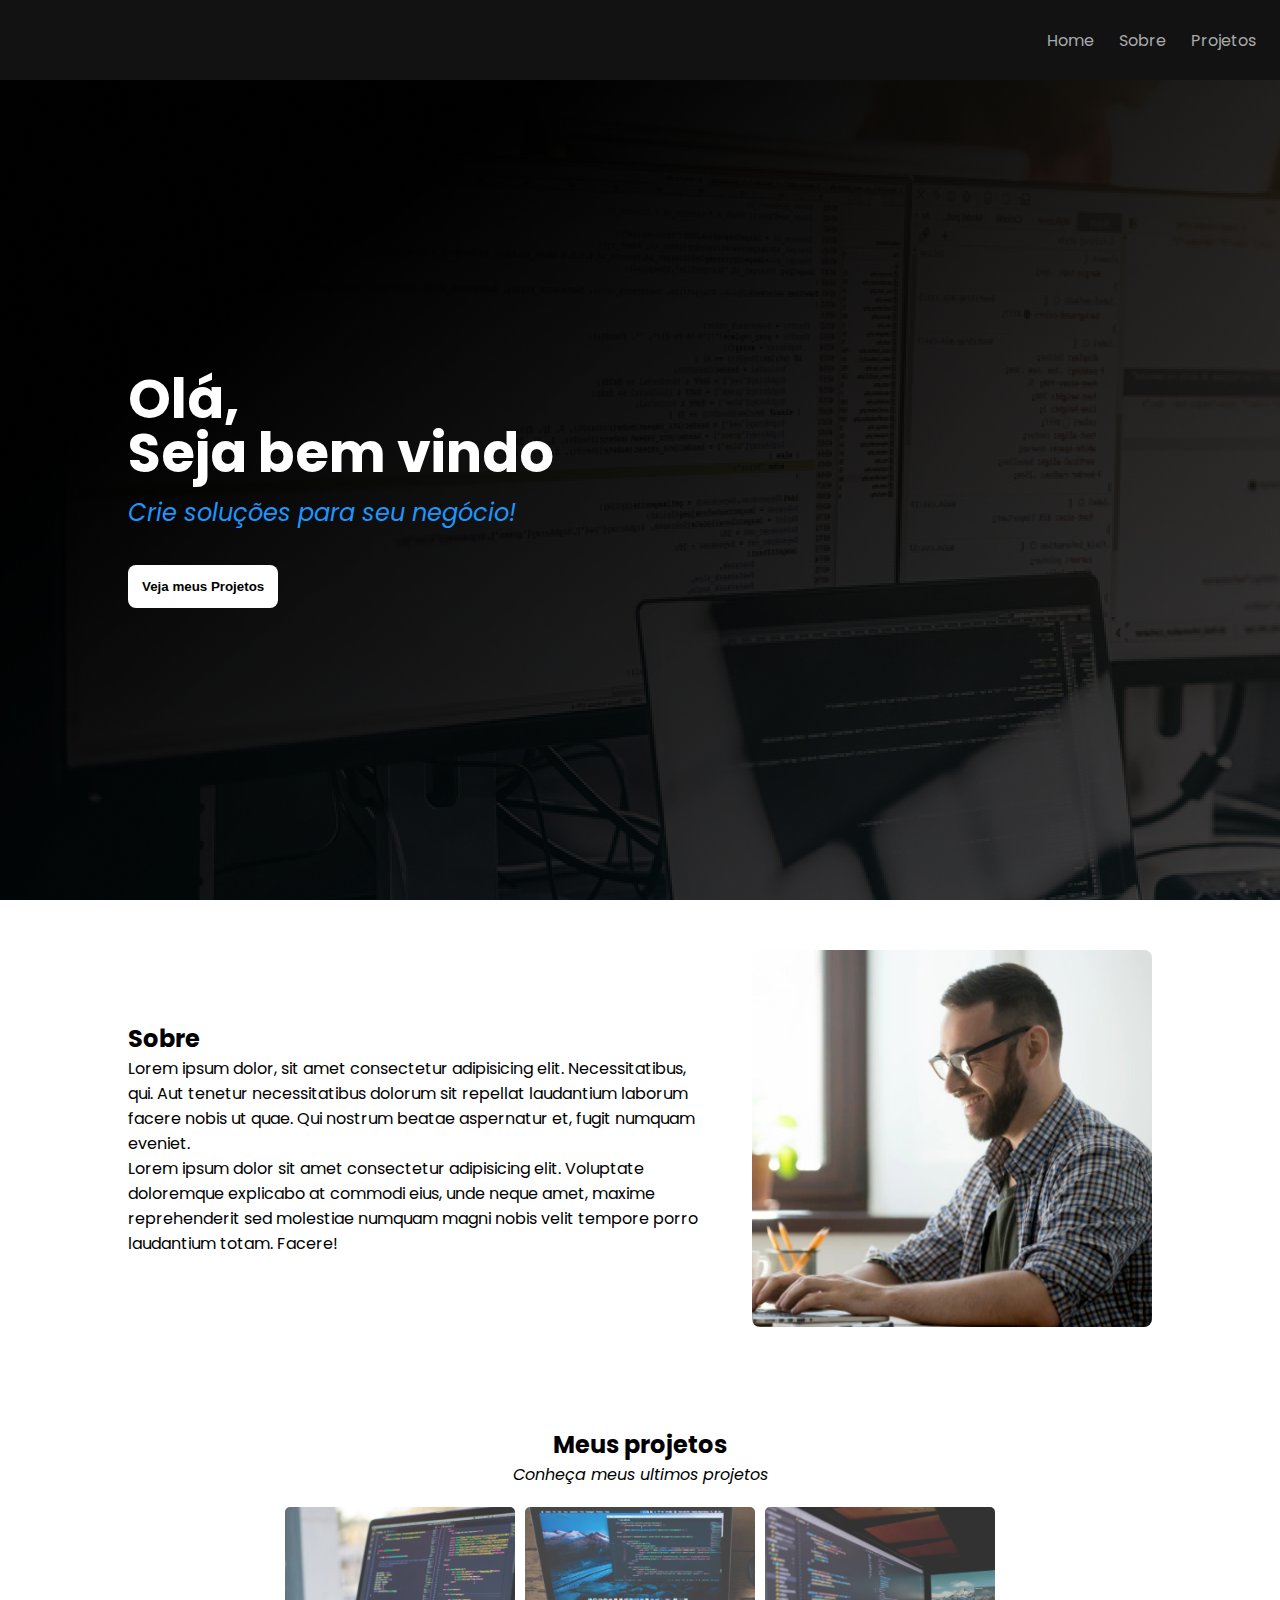
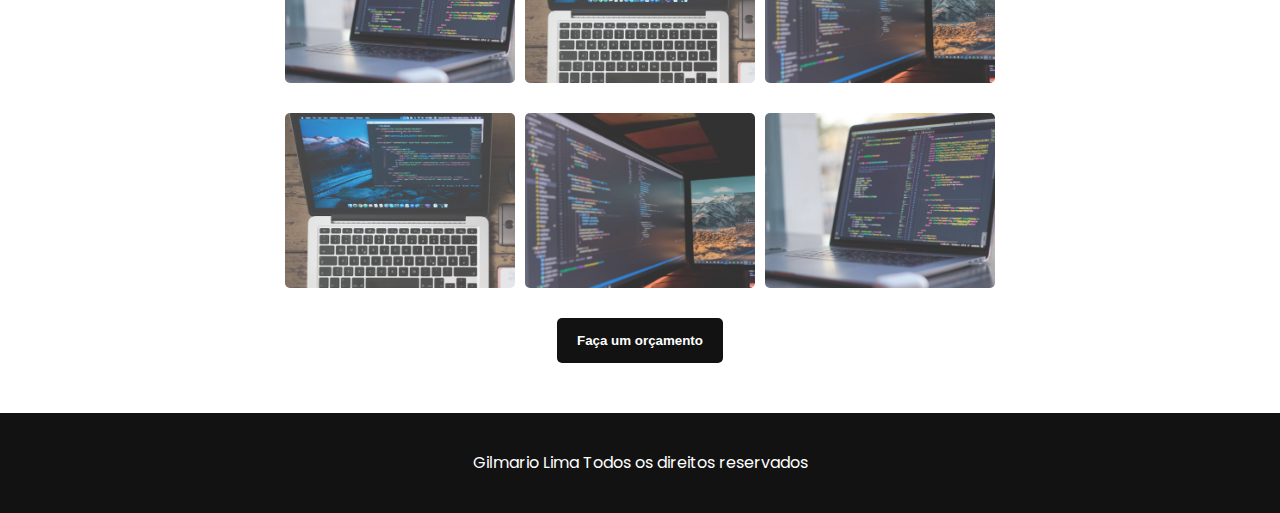
<file: index.html>
<!DOCTYPE html>
<html lang="pt-br">
<head>
    <meta charset="UTF-8">
    <meta name="viewport" content="width=device-width, initial-scale=1.0">
    <link rel="preconnect" href="https://fonts.googleapis.com">
    <link rel="preconnect" href="https://fonts.gstatic.com" crossorigin>
    <link href="https://fonts.googleapis.com/css2?family=Montserrat:ital,wght@0,100..900;1,100..900&family=Poppins:ital,wght@0,100;0,200;0,300;0,400;0,500;0,600;0,700;0,800;0,900;1,100;1,200;1,300;1,400;1,500;1,600;1,700;1,800;1,900&display=swap" rel="stylesheet">

    <link rel="stylesheet" href="style.css">

    <title>Portifolio</title>
</head>
<body>
    <nav class="nav">
        <ul class="nav-list">
            <li><a href="#home">Home</a></li>
            <li><a href="#sobre">Sobre</a></li>
            <li><a href="#projetos">Projetos</a></li>
        </ul>
    </nav>
    
    <section id="home" class="main">
        <div class="content">
            <h1>Olá,<br>Seja bem vindo</h1>
            <p>Crie soluções para seu negócio!</p>
            <a href="#">
                <button class="call">Veja meus Projetos</button>
            </a>
        </div>
    </section>

    <section id="sobre" class="hero">
        <div class="hero-content">
            <h2>Sobre</h2>
            <p>Lorem ipsum dolor, sit amet consectetur adipisicing elit. Necessitatibus, qui. Aut tenetur necessitatibus dolorum sit repellat laudantium laborum facere nobis ut quae. Qui nostrum beatae aspernatur et, fugit numquam eveniet.</p>
            <p>Lorem ipsum dolor sit amet consectetur adipisicing elit. Voluptate doloremque explicabo at commodi eius, unde neque amet, maxime reprehenderit sed molestiae numquam magni nobis velit tempore porro laudantium totam. Facere!</p>
        </div>
        <img src="images/foto-pc.png" alt="">
    </section>

    <section id="projetos" class="article">
        <div class="article-header">
            <h2>Meus projetos</h2>
            <p>Conheça meus ultimos projetos</p>
        </div>

        <div class="images">
            <img src="images/projeto1.png" alt="">
            <img src="images/projeto2.png" alt="">
            <img src="images/projeto3.png" alt="">
        </div>
        <div class="images">
            <img src="images/projeto2.png" alt="">
            <img src="images/projeto3.png" alt="">
            <img src="images/projeto1.png" alt="">
        </div>

        <div>
            <button class="orcamento">Faça um orçamento</button>
        </div>
    </section>

    <footer>
        <p><a class="perfil" href="#">Gilmario Lima</a>  Todos os direitos reservados</p>
    </footer>
    
</body>
</html>
</file>
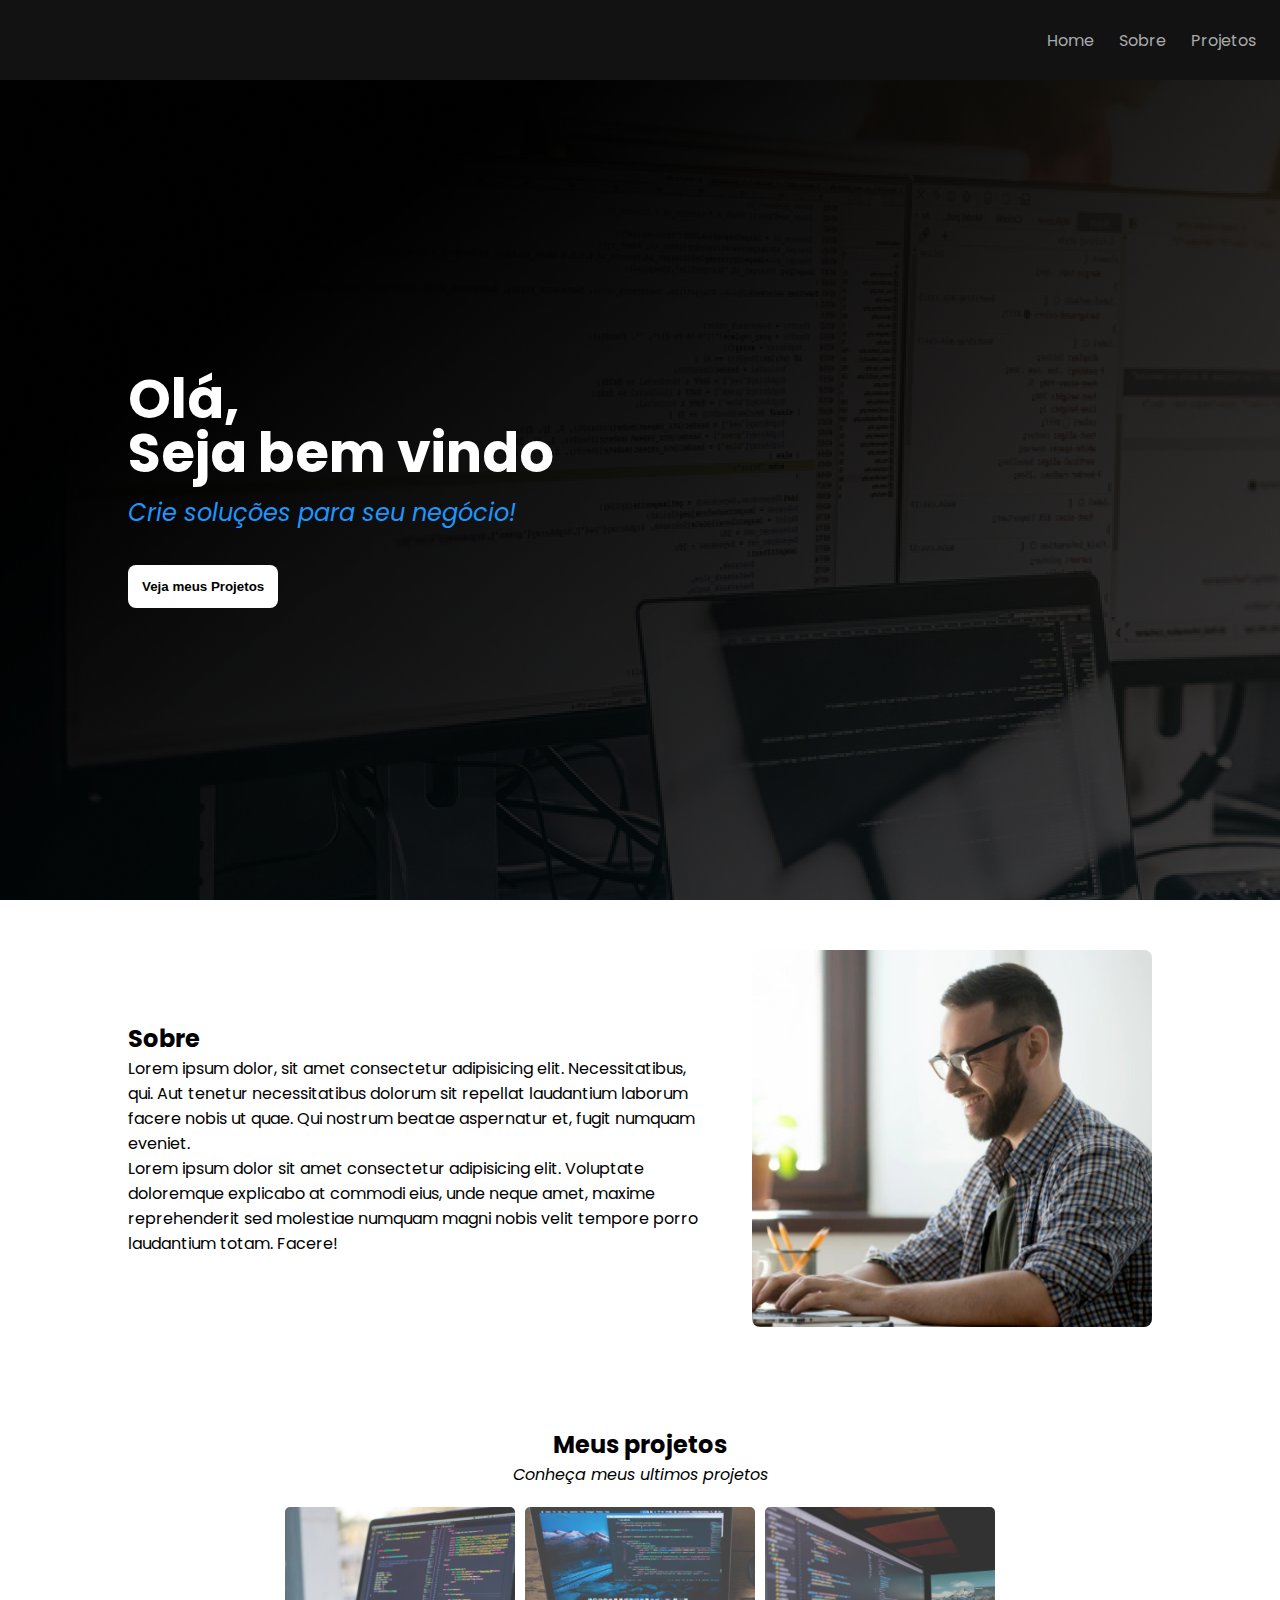
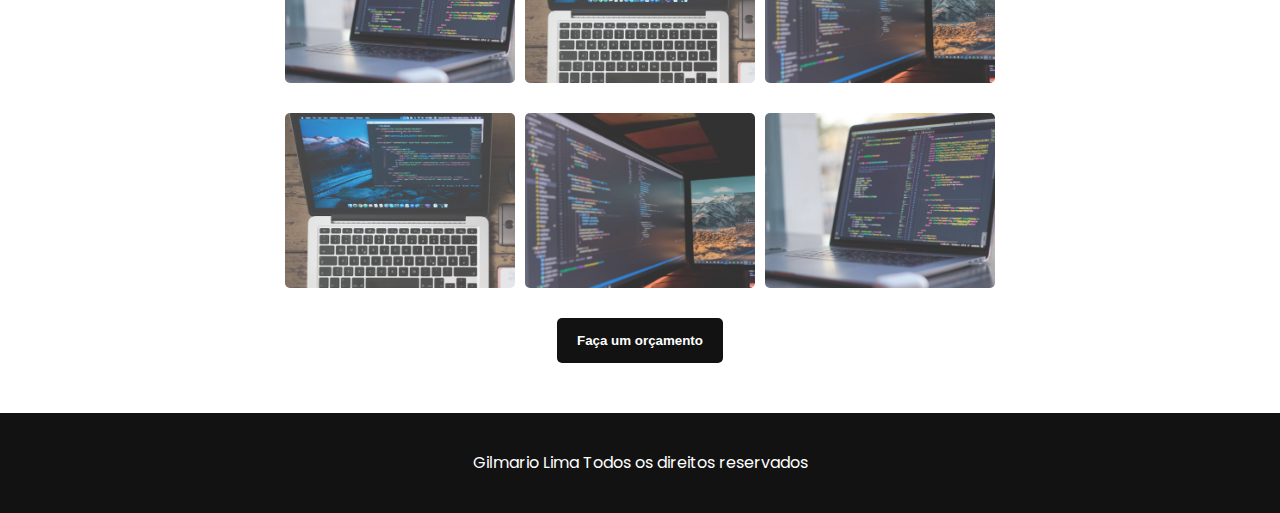
<file: portifolio/index.html>
<!DOCTYPE html>
<html lang="pt-br">
<head>
    <meta charset="UTF-8">
    <meta name="viewport" content="width=device-width, initial-scale=1.0">
    <link rel="preconnect" href="https://fonts.googleapis.com">
    <link rel="preconnect" href="https://fonts.gstatic.com" crossorigin>
    <link href="https://fonts.googleapis.com/css2?family=Montserrat:ital,wght@0,100..900;1,100..900&family=Poppins:ital,wght@0,100;0,200;0,300;0,400;0,500;0,600;0,700;0,800;0,900;1,100;1,200;1,300;1,400;1,500;1,600;1,700;1,800;1,900&display=swap" rel="stylesheet">

    <link rel="stylesheet" href="style.css">

    <title>Portifolio</title>
</head>
<body>
    <nav class="nav">
        <ul class="nav-list">
            <li><a href="#home">Home</a></li>
            <li><a href="#sobre">Sobre</a></li>
            <li><a href="#projetos">Projetos</a></li>
        </ul>
    </nav>
    
    <section id="home" class="main">
        <div class="content">
            <h1>Olá,<br>Seja bem vindo</h1>
            <p>Crie soluções para seu negócio!</p>
            <a href="#">
                <button class="call">Veja meus Projetos</button>
            </a>
        </div>
    </section>

    <section id="sobre" class="hero">
        <div class="hero-content">
            <h2>Sobre</h2>
            <p>Lorem ipsum dolor, sit amet consectetur adipisicing elit. Necessitatibus, qui. Aut tenetur necessitatibus dolorum sit repellat laudantium laborum facere nobis ut quae. Qui nostrum beatae aspernatur et, fugit numquam eveniet.</p>
            <p>Lorem ipsum dolor sit amet consectetur adipisicing elit. Voluptate doloremque explicabo at commodi eius, unde neque amet, maxime reprehenderit sed molestiae numquam magni nobis velit tempore porro laudantium totam. Facere!</p>
        </div>
        <img src="images/foto-pc.png" alt="">
    </section>

    <section id="projetos" class="article">
        <div class="article-header">
            <h2>Meus projetos</h2>
            <p>Conheça meus ultimos projetos</p>
        </div>

        <div class="images">
            <img src="images/projeto1.png" alt="">
            <img src="images/projeto2.png" alt="">
            <img src="images/projeto3.png" alt="">
        </div>
        <div class="images">
            <img src="images/projeto2.png" alt="">
            <img src="images/projeto3.png" alt="">
            <img src="images/projeto1.png" alt="">
        </div>

        <div>
            <button class="orcamento">Faça um orçamento</button>
        </div>
    </section>

    <footer>
        <p><a class="perfil" href="#">Gilmario Lima</a>  Todos os direitos reservados</p>
    </footer>
    
</body>
</html>
</file>
<file: style.css>
*{
    margin: 0;
    padding: 0;
    outline: 0;
    box-sizing: border-box;
}

html{
    scroll-behavior: smooth;
}

body{
    font-family: 'Poppins', sans-serif;
    max-width: 100%;
}

.nav{
    width: 100%;
    height: 80px;
    background-color: #121212;
    display: flex;
    align-items: center;
    justify-content: end;
    position: sticky;
    top: 0;
    z-index: 9;
}

.nav-list{
    display: flex;
    align-items: center;
    list-style: none;
    margin-right: 24px;
    gap: 25px;
}

.nav-list a {
    text-decoration: none;
    color: #aaaaaa;
}

.nav-list a:hover{
    color: #ffffff;
}

.main{
    width: 100%;
    display: flex;
    align-items: center;
    background-image: url(images/programador.png);
    height: calc(100vh - 80px);
}

.content{
    display: flex;
    flex-direction: column;
    gap: 15px;
    padding: 10%;
}

.main h1{
    color: #fff;
    font-size: 54px;
    line-height: 100%;
}

.main p{
    color: #1e96fc;
    font-size: 24px;
    font-style: italic;
    margin-bottom: 20px;
}

.call{
    cursor: pointer;
    background-color: #fff;
    border: none;
    padding: 14px;
    border-radius: 8px;
    font-weight: bold;

   
    transition: all 0.6s ease-in-out;
}

.call:hover{
    transform: scale(1.1);
}

.hero{
    width: 100%;
    padding: 50px 10%;
    display: flex;
    align-items: center;
    justify-content: space-between;
}

.hero img{
    max-width: 400px;
    border-radius: 8px;
}

.hero-content{
    padding-right: 50px;
}

.article{
    width: 100%;
    display: flex;
    flex-direction: column;
    align-items: center;
    justify-content: center;
    margin: 50px 0px;
    gap: 20px;
}

.article-header{
    display: flex;
    flex-direction: column;
    align-items: center;
}

.article-header p{
    font-style: italic;
}



.images{
    display: flex;
    gap: 10px;
    margin-bottom: 10px;
    align-items: center;
    justify-content: center;
}

.images img{
    max-width: 230px;
    border-radius: 5px;
    cursor: pointer;
    opacity: 0.8;
    transition: 0.8s;
}

.images img:hover{
    opacity: 1;
}

.orcamento{
    background-color: #121212;
    color: #fff;
    border: none;
    padding: 15px 20px;
    font-weight: bold;
    border-radius: 5px;
    cursor: pointer;
    transition: 0.8s;
}

.orcamento:hover{
    transform: scale(1.07);
}

footer{
    background-color: #121212;
    height: 100px;
    display: flex;
    justify-content: center;
    align-items: center;
    color: #fff;
}

.perfil{
    text-decoration: none;
    color: #fff;
}

@media (max-width:1000px){

    .hero{
        flex-direction: column;
        .hero-content{
            padding: 0;
        }
        img{
            width: 80%;
            margin: 40px 40px 0 40px;
        }
    }
    .images img{
        width: 30%;
    }
}

@media (max-width: 555px){
    .main{
        h1{
            font-size: 32px;
        }
        p{
            font-size: 18px;
        }
    }
    .hero{
        h2{
            font-size: 28px;
        }
        p{
            font-size: 14px;
        }
    }
    footer{
        p{
            font-size: 14px;
        }
        a{
            font-size: 14px;
        }
    }
}
</file>
<file: portifolio/style.css>
*{
    margin: 0;
    padding: 0;
    outline: 0;
    box-sizing: border-box;
}

html{
    scroll-behavior: smooth;
}

body{
    font-family: 'Poppins', sans-serif;
    max-width: 100%;
}

.nav{
    width: 100%;
    height: 80px;
    background-color: #121212;
    display: flex;
    align-items: center;
    justify-content: end;
    position: sticky;
    top: 0;
    z-index: 9;
}

.nav-list{
    display: flex;
    align-items: center;
    list-style: none;
    margin-right: 24px;
    gap: 25px;
}

.nav-list a {
    text-decoration: none;
    color: #aaaaaa;
}

.nav-list a:hover{
    color: #ffffff;
}

.main{
    width: 100%;
    display: flex;
    align-items: center;
    background-image: url(images/programador.png);
    height: calc(100vh - 80px);
}

.content{
    display: flex;
    flex-direction: column;
    gap: 15px;
    padding: 10%;
}

.main h1{
    color: #fff;
    font-size: 54px;
    line-height: 100%;
}

.main p{
    color: #1e96fc;
    font-size: 24px;
    font-style: italic;
    margin-bottom: 20px;
}

.call{
    cursor: pointer;
    background-color: #fff;
    border: none;
    padding: 14px;
    border-radius: 8px;
    font-weight: bold;

   
    transition: all 0.6s ease-in-out;
}

.call:hover{
    transform: scale(1.1);
}

.hero{
    width: 100%;
    padding: 50px 10%;
    display: flex;
    align-items: center;
    justify-content: space-between;
}

.hero img{
    max-width: 400px;
    border-radius: 8px;
}

.hero-content{
    padding-right: 50px;
}

.article{
    width: 100%;
    display: flex;
    flex-direction: column;
    align-items: center;
    justify-content: center;
    margin: 50px 0px;
    gap: 20px;
}

.article-header{
    display: flex;
    flex-direction: column;
    align-items: center;
}

.article-header p{
    font-style: italic;
}



.images{
    display: flex;
    gap: 10px;
    margin-bottom: 10px;
    align-items: center;
    justify-content: center;
}

.images img{
    max-width: 230px;
    border-radius: 5px;
    cursor: pointer;
    opacity: 0.8;
    transition: 0.8s;
}

.images img:hover{
    opacity: 1;
}

.orcamento{
    background-color: #121212;
    color: #fff;
    border: none;
    padding: 15px 20px;
    font-weight: bold;
    border-radius: 5px;
    cursor: pointer;
    transition: 0.8s;
}

.orcamento:hover{
    transform: scale(1.07);
}

footer{
    background-color: #121212;
    height: 100px;
    display: flex;
    justify-content: center;
    align-items: center;
    color: #fff;
}

.perfil{
    text-decoration: none;
    color: #fff;
}

@media (max-width:1000px){

    .hero{
        flex-direction: column;
        .hero-content{
            padding: 0;
        }
        img{
            width: 80%;
            margin: 40px 40px 0 40px;
        }
    }
    .images img{
        width: 30%;
    }
}

@media (max-width: 555px){
    .main{
        h1{
            font-size: 32px;
        }
        p{
            font-size: 18px;
        }
    }
    .hero{
        h2{
            font-size: 28px;
        }
        p{
            font-size: 14px;
        }
    }
    footer{
        p{
            font-size: 14px;
        }
        a{
            font-size: 14px;
        }
    }
}
</file>
